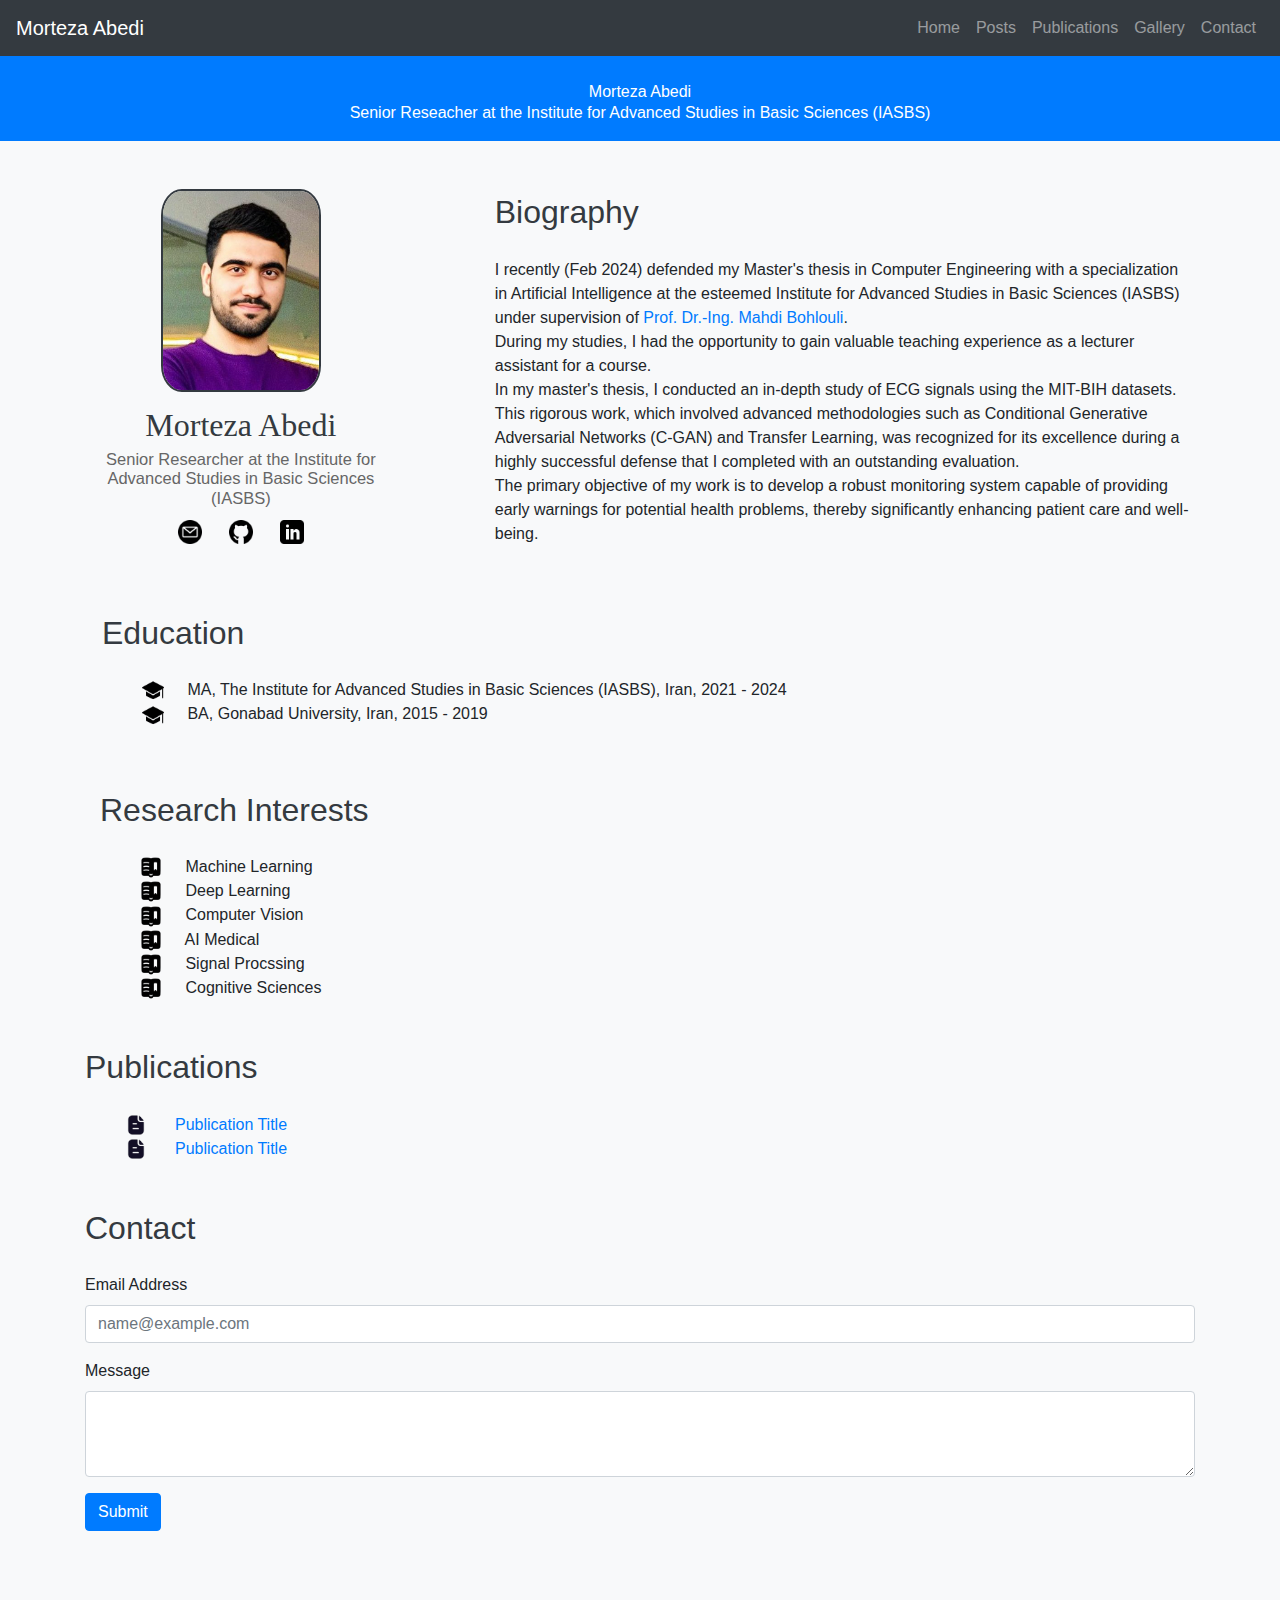
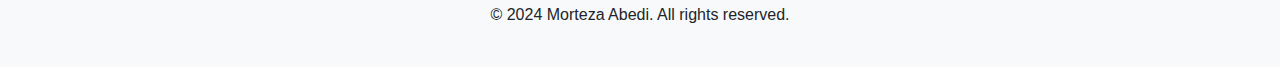
<file: index.html>
<!DOCTYPE html>
<html lang="en">
<head>

    <meta charset="UTF-8">
    <meta name="viewport" content="width=device-width, initial-scale=1.0">
    <title>Morteza Abedi - Personal Homepage</title>
    <link rel="stylesheet" href="https://stackpath.bootstrapcdn.com/bootstrap/4.5.2/css/bootstrap.min.css">
    <link rel="stylesheet" href="body.css">
</head>
<body>
    <!-- Navigation Bar -->
    
    <nav class="navbar navbar-expand-lg navbar-dark bg-dark fixed-top">

        <a class="navbar-brand" href="index.html">Morteza Abedi</a>
        <button class="navbar-toggler" type="button" data-toggle="collapse" data-target="#navbarNav" aria-controls="navbarNav" aria-expanded="false" aria-label="Toggle navigation">
            <span class="navbar-toggler-icon"></span>
        </button>
        <div class="collapse navbar-collapse" id="navbarNav">
            <ul class="navbar-nav ml-auto">
                <li class="nav-item">
                    <a class="nav-link" href="index.html">Home</a>
                </li>
                <li class="nav-item">
                    <a class="nav-link" href="posts.html">Posts</a>
                </li>
                <li class="nav-item">
                    <a class="nav-link" href="publications.html">Publications</a>
                </li>
                <li class="nav-item">
                    <a class="nav-link" href="gallery.html">Gallery</a>
                </li>
                <li class="nav-item">
                    <a class="nav-link" href="contact.html">Contact</a>
                </li>
            </ul>
        </div>
    </nav>
    
    <!-- Hero Section -->
    <header class="bg-primary text-white text-center py-5">
        <h1>Morteza Abedi</h1>
        <p>Senior Reseacher at the Institute for Advanced Studies in Basic Sciences (IASBS)</p>
    </header>
    <main class="container mt-5">
        <section id="profile-biography" class="my-5 biography-container">
            <div class="profile-container">
                <img src="/image/profile.png" alt="Your Name" class="profile-pic">
                <div class="profile-info">
                    <h2>Morteza Abedi</h2>
                    <h4>Senior Researcher at the Institute for Advanced Studies in Basic Sciences (IASBS)</h4>
                </div>
                <div class="social-links">
                    <!-- <a href="path/to/your/cv.pdf" target="_blank" title="CV">
                        <img src="/image/cv.png" alt="CV"> -->
                    </a>
                    <a href="mailto:morteza.abedi.it@gmail.com" title="Email">
                        <img src="/image/email.png" alt="Email">
                    </a>
                    <a href="https://github.com/mortezatto" target="_blank" title="GitHub">
                        <img src="/image/github.png" alt="GitHub">
                    </a>
                    <!-- <a href="https://scholar.google.com/citations?user=your-scholar-id" target="_blank" title="Google Scholar">
                        <img src="/image/google_scholar.png" alt="Google Scholar"> -->
                    </a>
                    <a href="https://www.linkedin.com/in/morteza-abedi-581b18154" target="_blank" title="LinkedIn">
                        <img src="/image/linkedin.png" alt="LinkedIn">
                    </a>
                </div>
            </div>
            <div class="biography-text">
                <h2 class="section-title">Biography</h2>
                <p>
                    I recently (Feb 2024) defended my Master's thesis in Computer Engineering with a specialization in Artificial Intelligence at the esteemed Institute for Advanced Studies in Basic Sciences (IASBS) under supervision of 
                    <a href="https://scholar.google.com/citations?hl=en&user=xPrel1MAAAAJ&view_op=list_works&sortby=pubdate" target="_blank">Prof. Dr.-Ing. Mahdi Bohlouli</a>.<br>
                    During my studies, I had the opportunity to gain valuable teaching experience as a lecturer assistant for a course.<br>
                    In my master's thesis, I conducted an in-depth study of ECG signals using the MIT-BIH datasets. This rigorous work, which involved advanced methodologies such as Conditional Generative Adversarial Networks (C-GAN) and Transfer Learning, was recognized for its excellence during a highly successful defense that I completed with an outstanding evaluation.<br>
                    The primary objective of my work is to develop a robust monitoring system capable of providing early warnings for potential health problems, thereby significantly enhancing patient care and well-being.
                </p>
            </div>
        </section>
        <section id="education-interests" class="my-5">
        
            <div class="col-md-6 education-column">
                 <h2 class="section-title">Education</h2>
                 <ul class="education-list">
                     <li><img src="/image/education.png" alt="Bullet Icon" class="bullet-icon"> MA,  The Institute for Advanced Studies in Basic Sciences (IASBS), Iran, 2021 - 2024</li>
                     <li><img src="/image/education.png" alt="Bullet Icon" class="bullet-icon"> BA, Gonabad University, Iran, 2015 - 2019</li>
                 </ul>
            </div>

        </section>   
            <div id= "col-md-6 research" class="col-md-6">
                <h2 class="section-title">Research Interests</h2>
                <ul class="research-list">
                    <li><img src="/image/research.png" alt="Bullet Icon" class="bullet-icon"> Machine Learning</li>
                    <li><img src="/image/research.png" alt="Bullet Icon" class="bullet-icon"> Deep Learning</li>
                    <li><img src="/image/research.png" alt="Bullet Icon" class="bullet-icon"> Computer Vision </li>
                    <li><img src="/image/research.png" alt="Bullet Icon" class="bullet-icon"> AI Medical </li>
                    <li><img src="/image/research.png" alt="Bullet Icon" class="bullet-icon"> Signal Procssing </li>
                    <li><img src="/image/research.png" alt="Bullet Icon" class="bullet-icon"> Cognitive Sciences </li>
                </ul>
            </div>
        </section>

        <section id="publications" class="my-5">
            <h2 class="section-title">Publications</h2>
            <ul class="paper-list">
                <li><img src="/image/paper.png" alt="Bullet Icon" class="bullet-icon"> <a href="#">Publication Title</a></li>
                <li><img src="/image/paper.png" alt="Bullet Icon" class="bullet-icon"> <a href="#">Publication Title</a></li>
            </ul>
        </section>
        <section id="contact" class="my-5">
            <h2 class="section-title">Contact</h2>
            <form>
                <div class="form-group">
                    <label for="email">Email Address</label>
                    <input type="email" class="form-control" id="email" placeholder="name@example.com">
                </div>
                <div class="form-group">
                    <label for="message">Message</label>
                    <textarea class="form-control" id="message" rows="3"></textarea>
                </div>
                <button type="submit" class="btn btn-primary">Submit</button>
            </form>
        </section>
    </main>
    <footer class="text-center py-4">
        <p>&copy; 2024 Morteza Abedi. All rights reserved.</p>
    </footer>
    <script src="https://code.jquery.com/jquery-3.5.1.slim.min.js"></script>
    <script src="https://cdn.jsdelivr.net/npm/@popperjs/core@2.5.4/dist/umd/popper.min.js"></script>
    <script src="https://stackpath.bootstrapcdn.com/bootstrap/4.5.2/js/bootstrap.min.js"></script>
</body>
</html>
</file>
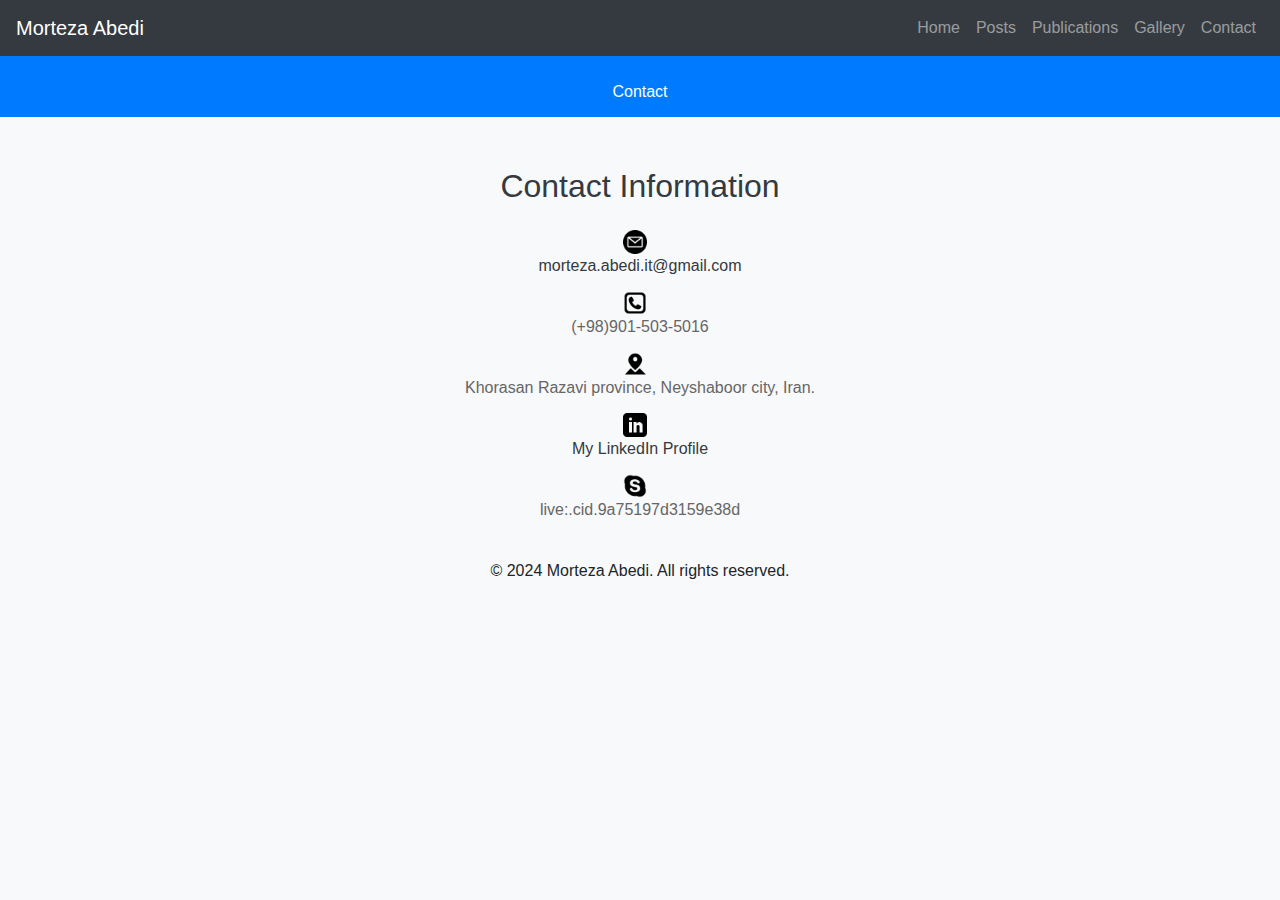
<file: contact.html>
<!DOCTYPE html>
<html lang="en">
<head>
    <meta charset="UTF-8">
    <meta name="viewport" content="width=device-width, initial-scale=1.0">
    <title>Morteza Abedi - Contact</title>
    <link rel="stylesheet" href="https://stackpath.bootstrapcdn.com/bootstrap/4.5.2/css/bootstrap.min.css">
    <link rel="stylesheet" href="body.css">
    <style>
        .contact-container {
            text-align: center;
            margin-top: 50px;
        }
        .contact-info {
            margin-top: 24px;
            text-align: left; /* Align text to the left */
        }
        .contact-info h2 {
            margin-bottom: 20px;
        }
        .contact-info p {
            margin-bottom: 15px;
            color: #666;
            text-align: left; /* Align text to the left */
        }
        .contact-info a {
            color: #343a40;
            text-decoration: none;
            text-align: left; /* Align text to the left */
        }
        .contact-info a:hover {
            color: #007bff;
            text-align: left; /* Align text to the left */
        }
        .contact-info img {
            width: 24px;
            height: 24px;
            margin-right: 10px;
            vertical-align: left; /* Align icons with text */
        }
        .contact-info div {
            display: flex;
            justify-content: flex-start;
            margin-bottom: 13px;
            flex-direction: column;
            flex-wrap: nowrap;
            align-content: stretch;
            align-items: center;
        }
        .contact-info div p, .contact-info div a {
            margin: 0; /* Ensure no additional margin around text */
        }
    </style>
</head>
<body>
    <!-- Navigation Bar -->
    <nav class="navbar navbar-expand-lg navbar-dark bg-dark fixed-top">
        <a class="navbar-brand" href="index.html">Morteza Abedi</a>
        <button class="navbar-toggler" type="button" data-toggle="collapse" data-target="#navbarNav" aria-controls="navbarNav" aria-expanded="false" aria-label="Toggle navigation">
            <span class="navbar-toggler-icon"></span>
        </button>
        <div class="collapse navbar-collapse" id="navbarNav">
            <ul class="navbar-nav ml-auto">
                <li class="nav-item">
                    <a class="nav-link" href="index.html">Home</a>
                </li>
                <li class="nav-item">
                    <a class="nav-link" href="posts.html">Posts</a>
                </li>
                <li class="nav-item">
                    <a class="nav-link" href="publications.html">Publications</a>
                </li>
                <li class="nav-item">
                    <a class="nav-link" href="gallery.html">Gallery</a>
                </li>
                <li class="nav-item">
                    <a class="nav-link" href="contact.html">Contact</a>
                </li>
            </ul>
        </div>
    </nav>
    
    <!-- Hero Section -->
    <header class="bg-primary text-white text-center py-5">
        <h1>Contact</h1>
    </header>
    <main class="container mt-5">
        <section class="contact-container">
            <h2>Contact Information</h2>
            <div class="contact-info">
                <div>
                    <img src="/image/email.png" alt="Email Icon">
                    <a href="mailto:your.email@example.com">morteza.abedi.it@gmail.com</a>
                </div>
                <div>
                    <img src="/image/phone.png" alt="Phone Icon">
                    <p>(+98)901-503-5016</p>
                </div>
                <div>
                    <img src="/image/address.png" alt="Address Icon">
                    <p>Khorasan Razavi province, Neyshaboor city, Iran.</p>
                </div>
                <div>
                    <img src="/image/linkedin.png" alt="LinkedIn Icon">
                    <a href="https://www.linkedin.com/in/morteza-abedi-581b18154" target="_blank">My LinkedIn Profile</a>
                </div>
                <div>
                    <img src="/image/skype.png" alt="Skype Icon">
                    <p>live:.cid.9a75197d3159e38d</p>
                </div>
            </div>
        </section>
    </main>
    <footer class="text-center py-4">
        <p>&copy; 2024 Morteza Abedi. All rights reserved.</p>
    </footer>
</body>
</html>
</file>
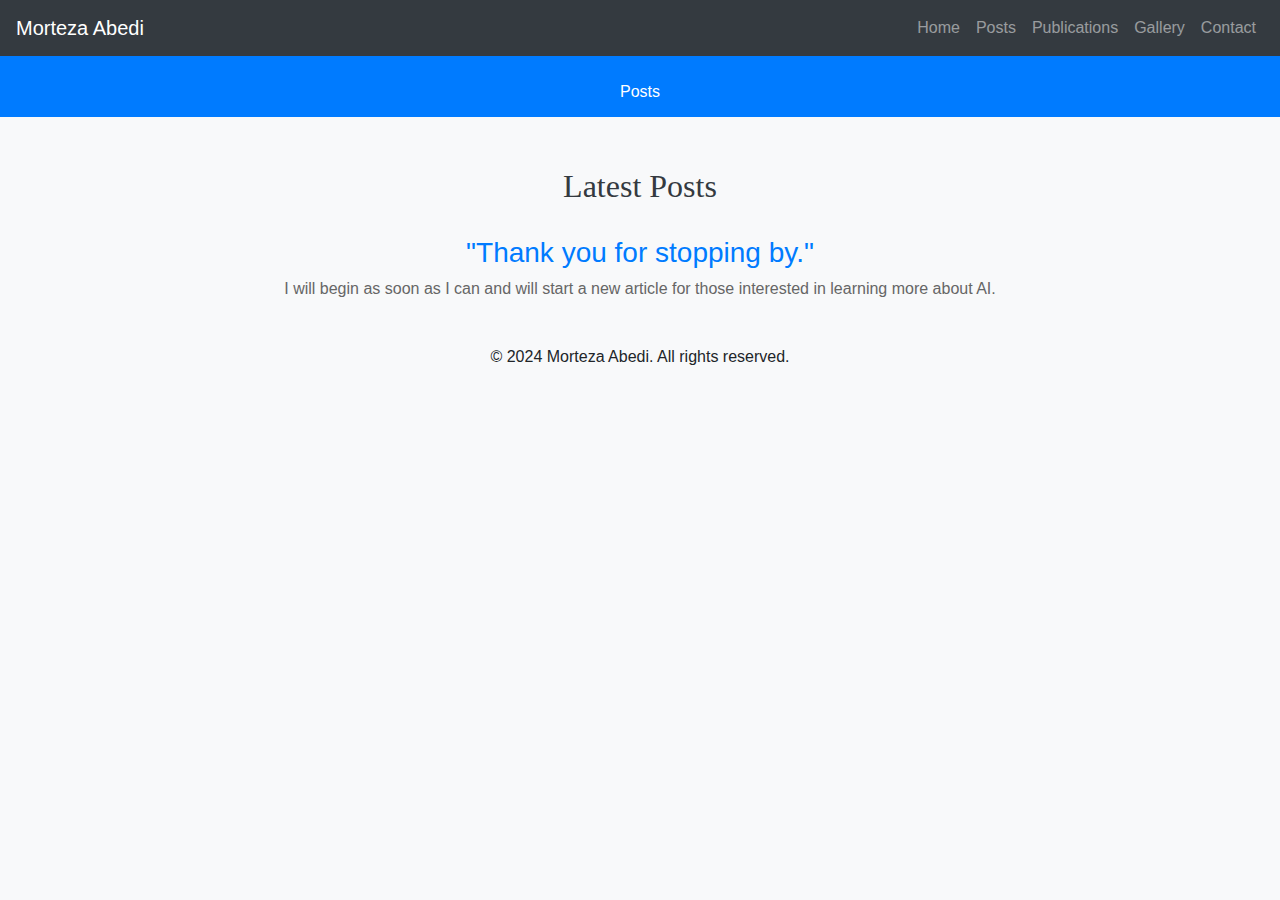
<file: posts.html>
<!DOCTYPE html>
<html lang="en">
<head>
    <meta charset="UTF-8">
    <meta name="viewport" content="width=device-width, initial-scale=1.0">
    <title>Morteza Abedid - Posts</title>
    <link rel="stylesheet" href="https://stackpath.bootstrapcdn.com/bootstrap/4.5.2/css/bootstrap.min.css">
    <link rel="stylesheet" href="body.css">
    <style>
        .posts-container {
            text-align: center;
            margin-top: 50px;
        }
        .posts-container h2 {
            margin-bottom: 30px;
            font-family: 'Georgia', 'Times New Roman', serif;
        }
        .post-item {
            margin-bottom: 20px;
        }
        .post-item h3 {
            color: #007bff;
        }
        .post-item p {
            color: #666;
        }
        .post-item a {
            color: #007bff;
            text-decoration: none;
        }
        .post-item a:hover {
            text-decoration: underline;
        }
    </style>
</head>
<body>
    <!-- Navigation Bar -->
    <nav class="navbar navbar-expand-lg navbar-dark bg-dark fixed-top">
        <a class="navbar-brand" href="index.html">Morteza Abedi</a>
        <button class="navbar-toggler" type="button" data-toggle="collapse" data-target="#navbarNav" aria-controls="navbarNav" aria-expanded="false" aria-label="Toggle navigation">
            <span class="navbar-toggler-icon"></span>
        </button>
        <div class="collapse navbar-collapse" id="navbarNav">
            <ul class="navbar-nav ml-auto">
                <li class="nav-item">
                    <a class="nav-link" href="index.html">Home</a>
                </li>
                <li class="nav-item">
                    <a class="nav-link" href="posts.html">Posts</a>
                </li>
                <li class="nav-item">
                    <a class="nav-link" href="publications.html">Publications</a>
                </li>
                <li class="nav-item">
                    <a class="nav-link" href="gallery.html">Gallery</a>
                </li>
                <li class="nav-item">
                    <a class="nav-link" href="contact.html">Contact</a>
                </li>
            </ul>
        </div>
    </nav>
    
    <!-- Hero Section -->
    <header class="bg-primary text-white text-center py-5">
        <h1>Posts</h1>
    </header>
    <main class="container mt-5">
        <section class="posts-container">
            <h2>Latest Posts</h2>
            <div class="post-item">
                <h3>"Thank you for stopping by."</a></h3>
                <p>I will begin as soon as I can and will start a new article for those interested in learning more about AI.</p>
            </div>
            <!-- <div class="post-item">
                <h3><a href="link/to/post2.html">Post Title 2</a></h3>
                <p>Brief description of post 2. This is a summary or an excerpt from the post that gives readers an idea of what it's about.</p>
            </div>
            <div class="post-item">
                <h3><a href="link/to/post3.html">Post Title 3</a></h3>
                <p>Brief description of post 3. This is a summary or an excerpt from the post that gives readers an idea of what it's about.</p>
            </div> -->
        </section>
    </main>
    <footer class="text-center py-4">
        <p>&copy; 2024 Morteza Abedi. All rights reserved.</p>
    </footer>
</body>
</html>
</file>
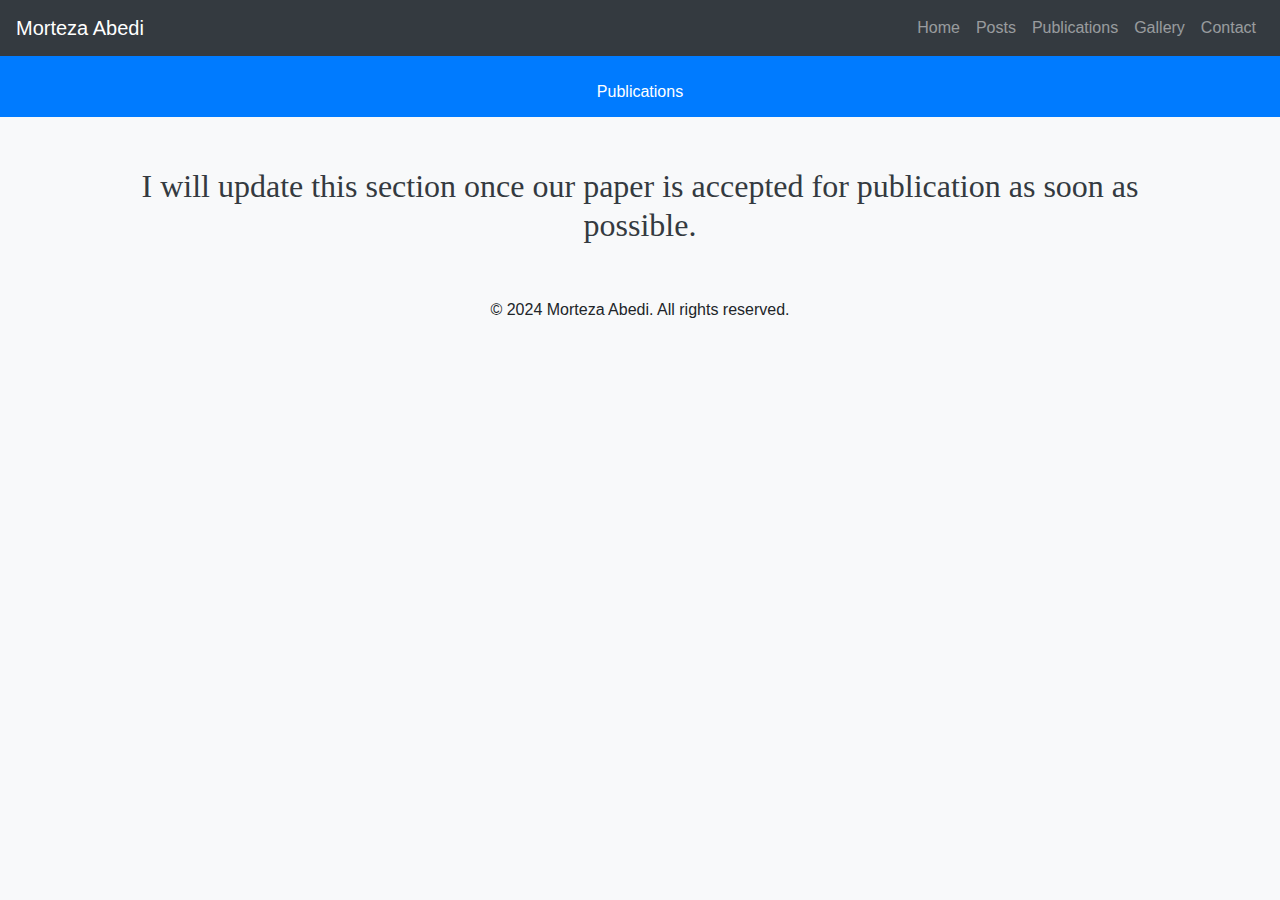
<file: publications.html>
<!DOCTYPE html>
<html lang="en">
<head>
    <meta charset="UTF-8">
    <meta name="viewport" content="width=device-width, initial-scale=1.0">
    <title>Morteza Abedi - Publications</title>
    <link rel="stylesheet" href="https://stackpath.bootstrapcdn.com/bootstrap/4.5.2/css/bootstrap.min.css">
    <link rel="stylesheet" href="body.css">
    <style>
        .publications-container {
            text-align: center;
            margin-top: 50px;
        }
        .publications-container h2 {
            margin-bottom: 30px;
            font-family: 'Georgia', 'Times New Roman', serif;
        }
        .publications-list {
            list-style: none;
            padding: 0;
        }
        .publications-list li {
            margin-bottom: 20px;
        }
        .publications-list a {
            color: #007bff;
            text-decoration: none;
        }
        .publications-list a:hover {
            text-decoration: underline;
        }
    </style>
</head>
<body>
    <!-- Navigation Bar -->
    <nav class="navbar navbar-expand-lg navbar-dark bg-dark fixed-top">
        <a class="navbar-brand" href="index.html">Morteza Abedi</a>
        <button class="navbar-toggler" type="button" data-toggle="collapse" data-target="#navbarNav" aria-controls="navbarNav" aria-expanded="false" aria-label="Toggle navigation">
            <span class="navbar-toggler-icon"></span>
        </button>
        <div class="collapse navbar-collapse" id="navbarNav">
            <ul class="navbar-nav ml-auto">
                <li class="nav-item">
                    <a class="nav-link" href="index.html">Home</a>
                </li>
                <li class="nav-item">
                    <a class="nav-link" href="posts.html">Posts</a>
                </li>
                <li class="nav-item">
                    <a class="nav-link" href="publications.html">Publications</a>
                </li>
                <li class="nav-item">
                    <a class="nav-link" href="gallery.html">Gallery</a>
                </li>
                <li class="nav-item">
                    <a class="nav-link" href="contact.html">Contact</a>
                </li>
            </ul>
        </div>
    </nav>

    <!-- Hero Section -->
    <header class="bg-primary text-white text-center py-5">
        <h1>Publications</h1>
    </header>
    <main class="container mt-5">
        <section class="publications-container">
            <h2>I will update this section once our paper is accepted for publication as soon as possible.</h2>
            <!-- <ul class="publications-list">
                <li><a href="link/to/publication1.pdf" target="_blank">Publication Title 1</a></li>
                <li><a href="link/to/publication2.pdf" target="_blank">Publication Title 2</a></li>
                <li><a href="link/to/publication3.pdf" target="_blank">Publication Title 3</a></li>
            </ul> -->
        </section>
    </main>
    <footer class="text-center py-4">
        <p>&copy; 2024 Morteza Abedi. All rights reserved.</p>
    </footer>
</body>
</html>
</file>
<file: body.css>
body {
    font-family: 'Helvetica', 'Arial', sans-serif;
    padding-top: 50px; /* Adjust based on the height of your navbar */
    background-color: #f8f9fa;
    color: #212529;
}


header {
    background-color: var(--header-bg-color);
    color: var(--header-text-color);
    padding: var(--header-padding);
    margin: var(--header-margin) 0;
    text-align: center;
}

header h1 {
    font-size: var(--header-name-font-size);
    margin: 0;
}

header p {
    font-size: var(--header-title-font-size);
    margin: 0;
}

h2 {
    color: #343a40;
}
h4 {
    font-size: 16.5px;
}

.py-5 {
    padding-bottom: 1rem !important;
    padding-top: 2rem !important;
}
.biography-container {
    display: flex;
    flex-wrap: nowrap;
    align-items: flex-start;
    justify-content: space-between;
}

.biography-text {
    flex: 1 1 46%;
    margin-left: 98px;
}

.profile-container {
    flex: 1 1 11%;
    text-align: left;
    display: flex;
    flex-direction: column;
    align-items: center;
    justify-content: center; /* Center content vertically */
}

.profile-pic {
    width: 160px;
    height: 203px;
    border-radius: 13%;
    object-fit: cover;
    border: 2px solid #343a40;
    margin-bottom: 14px;
}

.profile-info {
    text-align: center; /* Center text horizontally */
}

.profile-info h2 {
    font-family: 'Georgia', 'Times New Roman', serif;
    margin-bottom: 5px;
}

.profile-info h4 {
    margin-bottom: 15px;
    color: #666;
}

.social-links {
    margin-top: -12px;
}

.social-links a {
    margin: 0 10px;
    color: #343a40;
    font-size: 24px;
}

.social-links a img {
    width: 24px;
    height: 24px;
}

.social-links a:hover {
    color: #007bff;
}

.section-title {
    margin-top: 4px;
    margin-bottom: 26px;
}

.education-column {
    display: flex;
    flex-direction: column;
    margin-left: 2px;
    flex-wrap: nowrap;
    align-content: space-around;
    justify-content: space-around;
    align-items: stretch;
}


.col-md-6 {
    max-width: 112%;
    }

.education-list li {
    list-style: none; /* Remove default bullet points */
}

.research-list li {
    list-style: none; /* Remove default bullet points */
}

.paper-list{
    list-style: none; /* Remove default bullet points */
}
.section-icon {
    width: 24px;
    height: 24px;
    margin-right: 10px;
    vertical-align: middle;
}

.biography-text p {
    display: inline-block;
}

.paper-list li {
    list-style: none; /* Remove default bullet points */
}



.paper-list li {
    list-style: none; /* Remove default bullet points */
    position: relative;
    padding-left: 50px; /* Adjust this value to align the text with the icons */
}

.paper-list li img.bullet-icon {
    position: absolute;
    left: 0; /* Position the icon at the left of the list item */
    top: 50%;
    transform: translateY(-50%); /* Vertically center the icon */
}


.bullet-icon {
    width: 22px;
    height: 23px;
    margin-right: 19px;
    vertical-align: middle;
}
</file>
